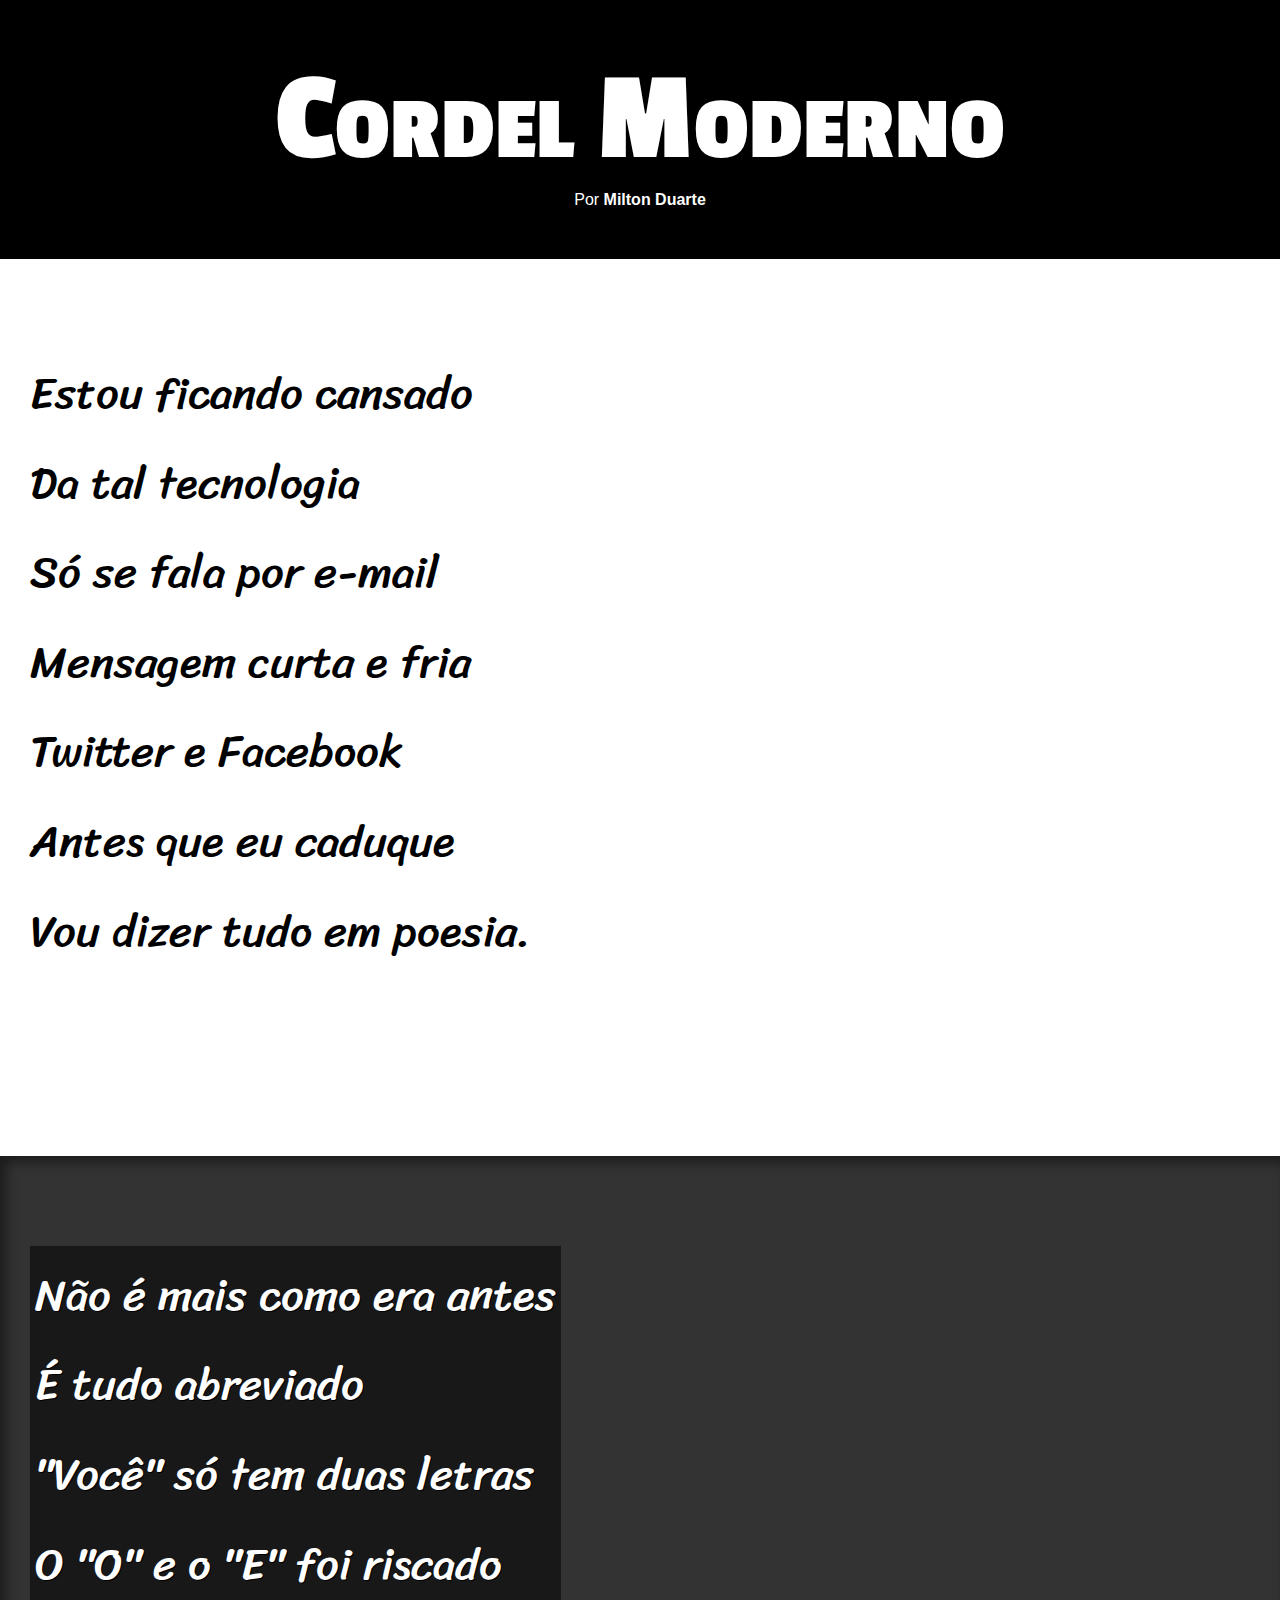
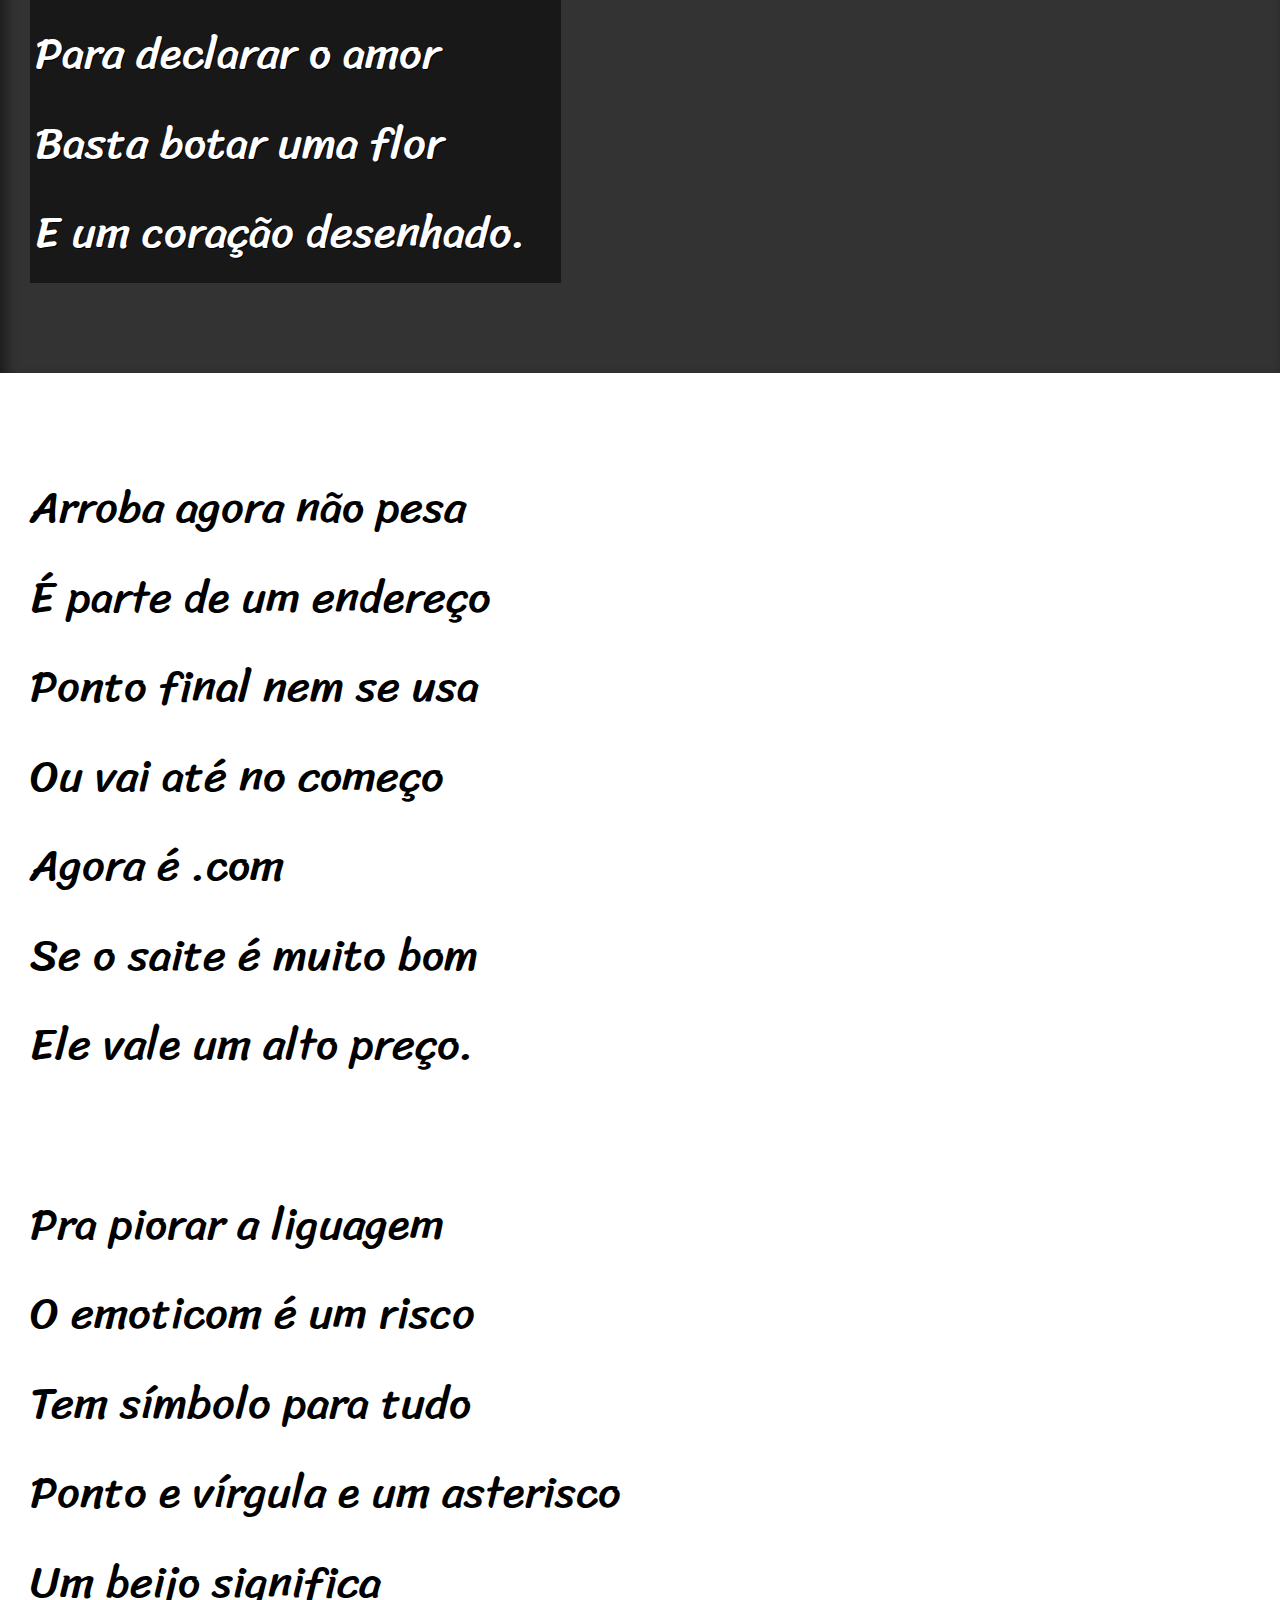
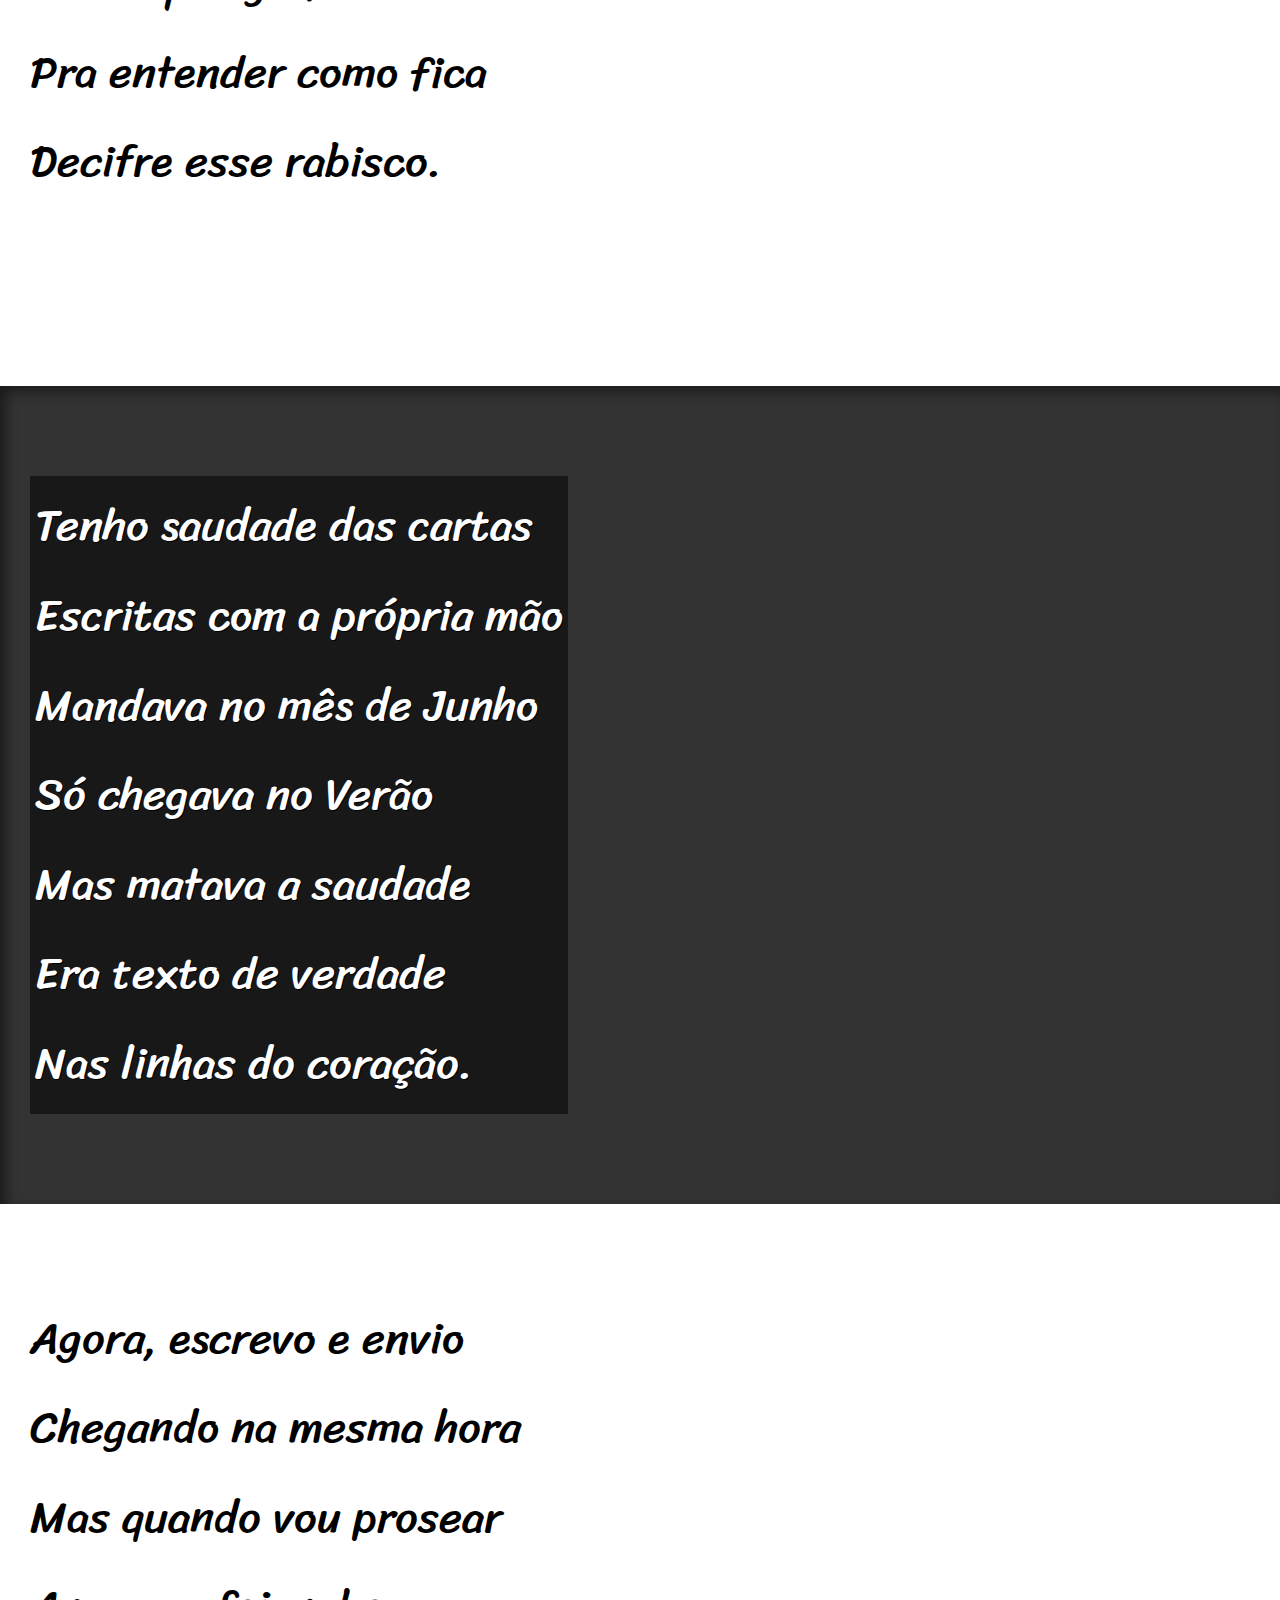
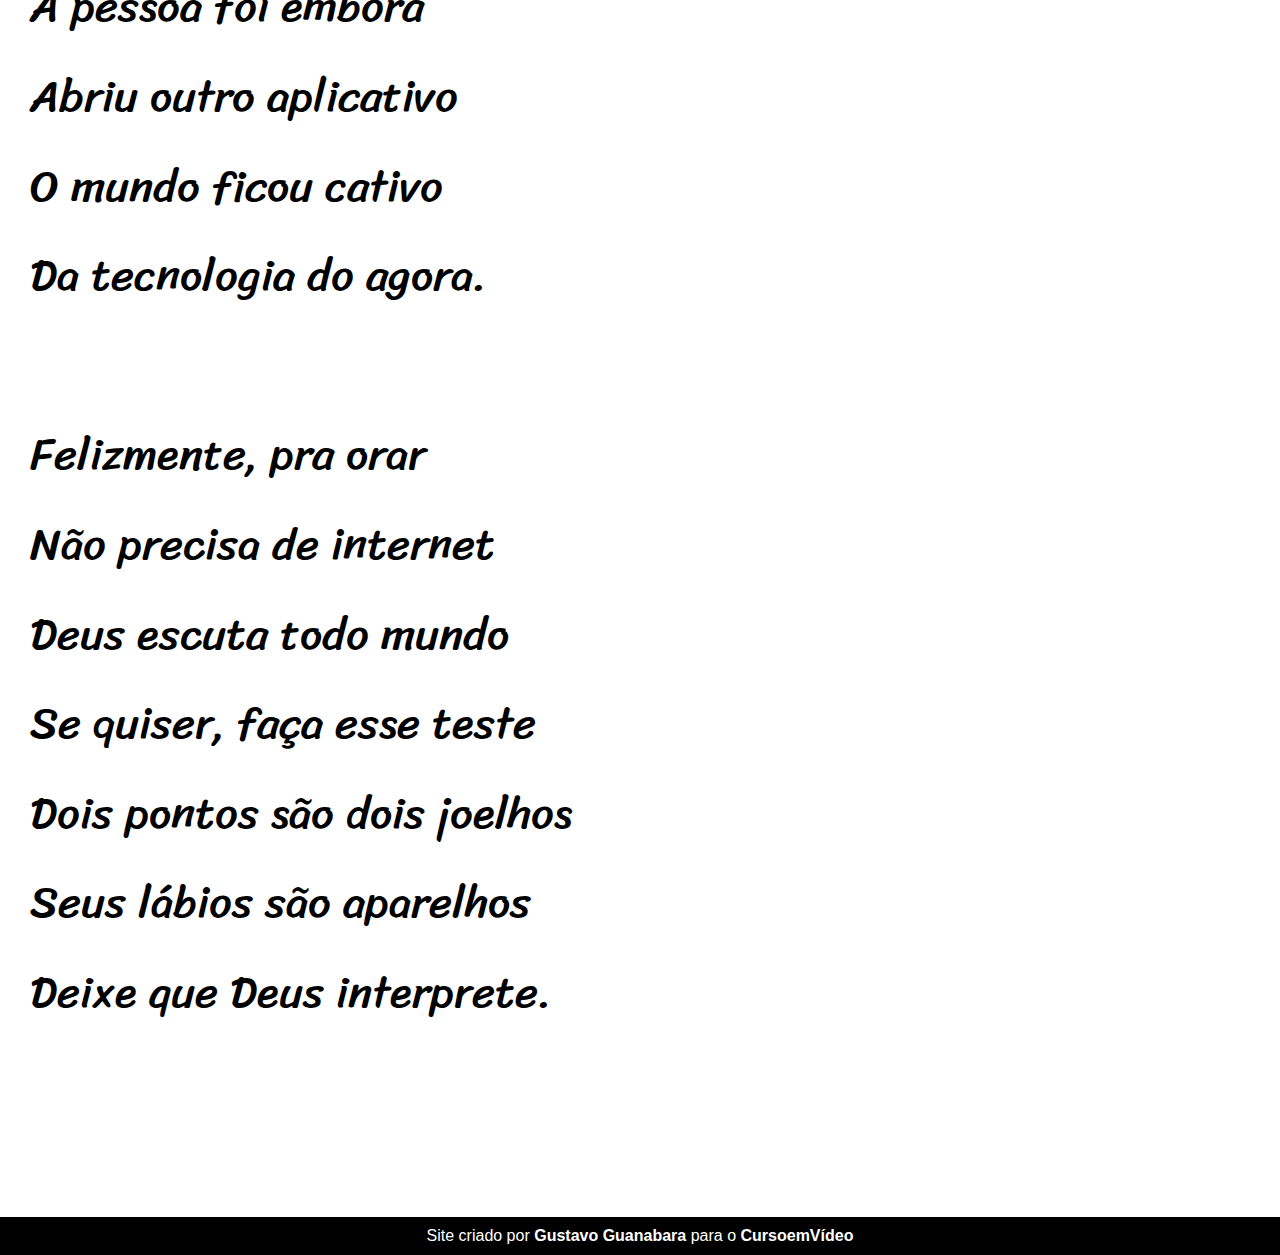
<file: aulas/index.html>
<!DOCTYPE html>
<html lang="pt-br">
<head>
    <meta charset="UTF-8">
    <meta name="viewport" content="width=device-width, initial-scale=1.0">
    <link rel="stylesheet" href="estilo/style.css">
    <title>Cordel Moderno</title>
</head>
<body>
    <header>
        <h1>Cordel Moderno</h1>
        <p>Por <a href="https://www.recantodasletras.com.br/poesias/3186743" target="_blank">Milton Duarte</a></p>
    </header>

    <section class="normal">
        <p>
            Estou ficando cansado<br>
            Da tal tecnologia<br>
            Só se fala por e-mail<br>
            Mensagem curta e fria<br>
            Twitter e Facebook<br>
            Antes que eu caduque<br>
            Vou dizer tudo em poesia.
        </p>
    </section>

    <section class="imagem" id="img01">
        <p>
            Não é mais como era antes<br>
            É tudo abreviado<br>
            "Você" só tem duas letras<br>
            O "O" e o "E" foi riscado<br>
            Para declarar o amor<br>
            Basta botar uma flor<br>
            E um coração desenhado.
        </p>
    </section>

    <section class="normal">
        <p>
            Arroba agora não pesa<br>
            É parte de um endereço<br>
            Ponto final nem se usa<br>
            Ou vai até no começo<br>
            Agora é .com<br>
            Se o saite é muito bom<br>
            Ele vale um alto preço.
        </p>

        <p>
            Pra piorar a liguagem<br>
            O emoticom é um risco<br>
            Tem símbolo para tudo<br>
            Ponto e vírgula e um asterisco<br>
            Um beijo significa<br>
            Pra entender como fica<br>
            Decifre esse rabisco.
        </p>
    </section>

    <section class="imagem" id="img02">
        <p>
            Tenho saudade das cartas<br>
            Escritas com a própria mão<br>
            Mandava no mês de Junho<br>
            Só chegava no Verão<br>
            Mas matava a saudade<br>
            Era texto de verdade<br>
            Nas linhas do coração.
        </p>
    </section>

    <section class="normal">
        <p>
            Agora, escrevo e envio<br>
            Chegando na mesma hora<br>
            Mas quando vou prosear<br>
            A pessoa foi embora<br>
            Abriu outro aplicativo<br>
            O mundo ficou cativo<br>
            Da tecnologia do agora.
        </p>

        <p>
            Felizmente, pra orar<br>
            Não precisa de internet<br>
            Deus escuta todo mundo<br>
            Se quiser, faça esse teste<br>
            Dois pontos são dois joelhos<br>
            Seus lábios são aparelhos<br>
            Deixe que Deus interprete.
        </p>
    </section>

    <footer>
        <p>Site criado por <a href="https://gustavoguanabara.github.io" target="_blank">Gustavo Guanabara</a> para o <a href="https://www.ycursoemvideo.com" target="_blank">CursoemVídeo</a></p>
    </footer>
</body>
</html>
</file>
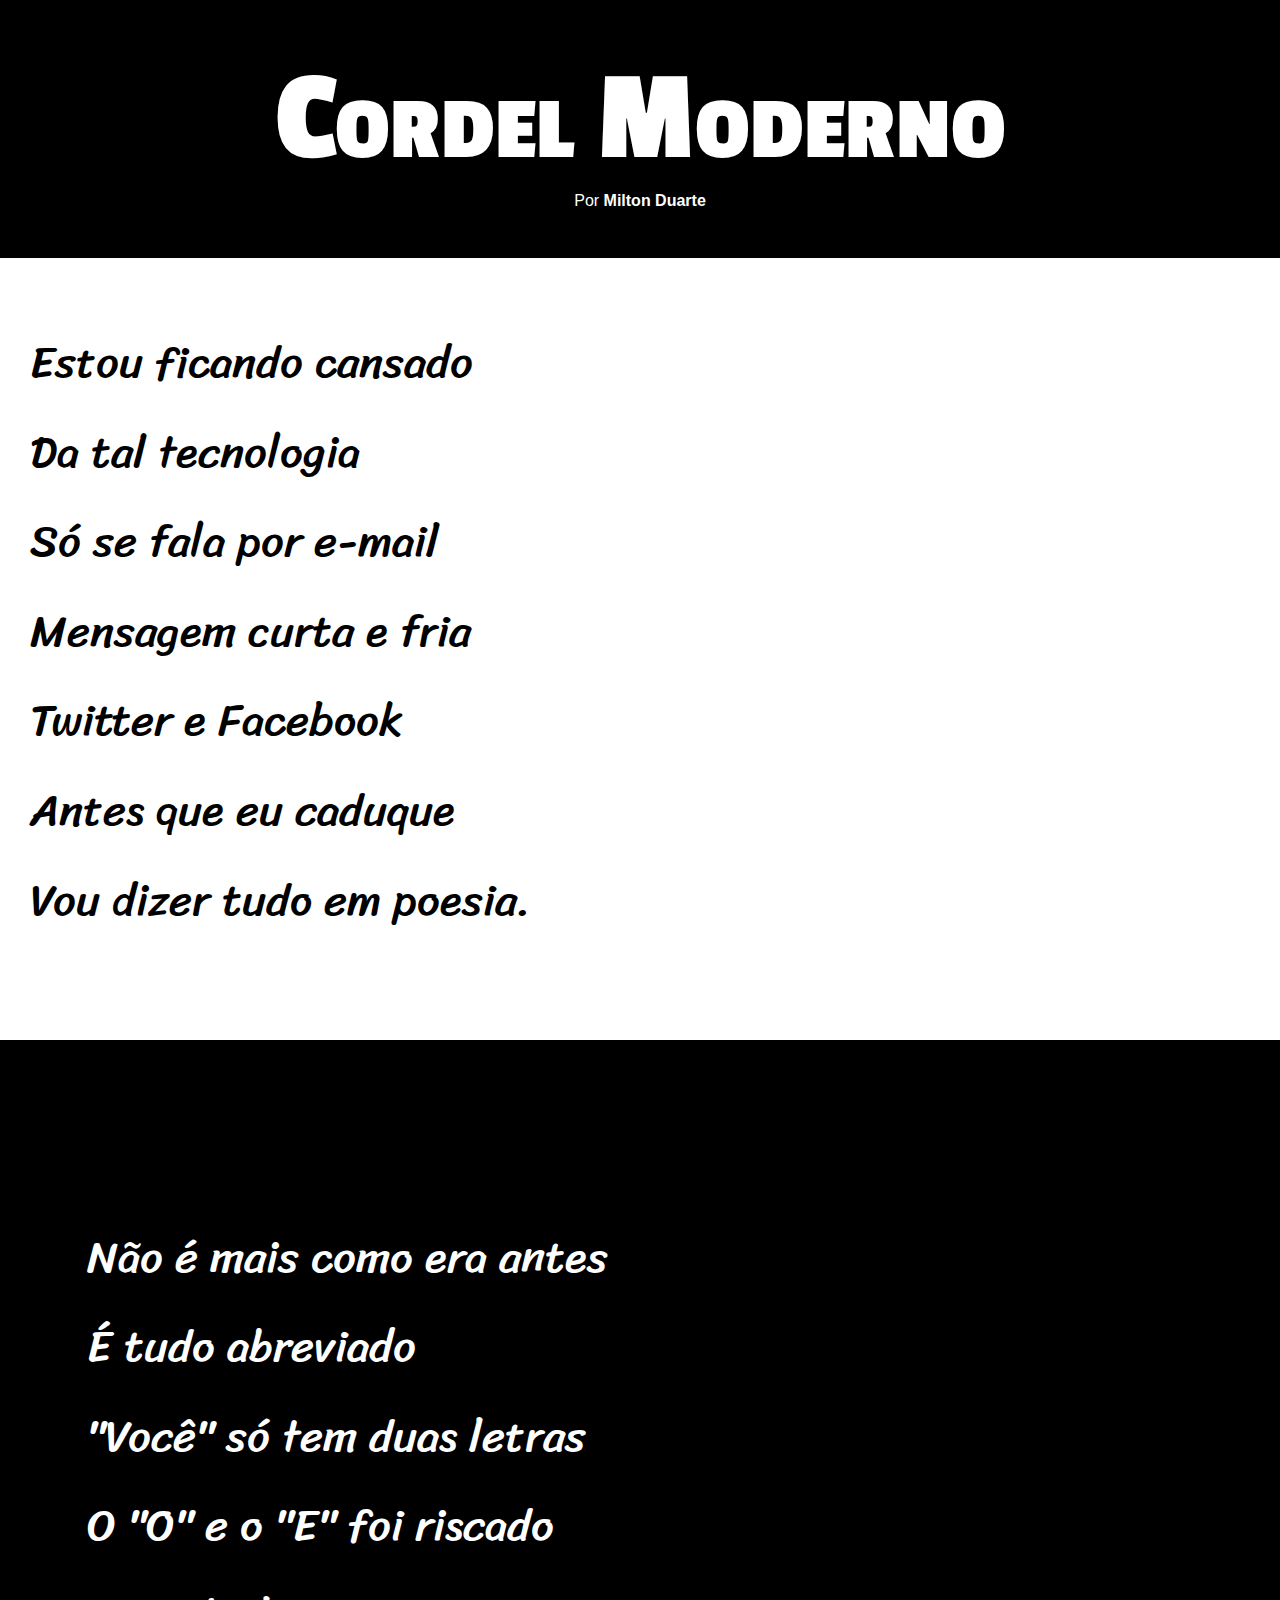
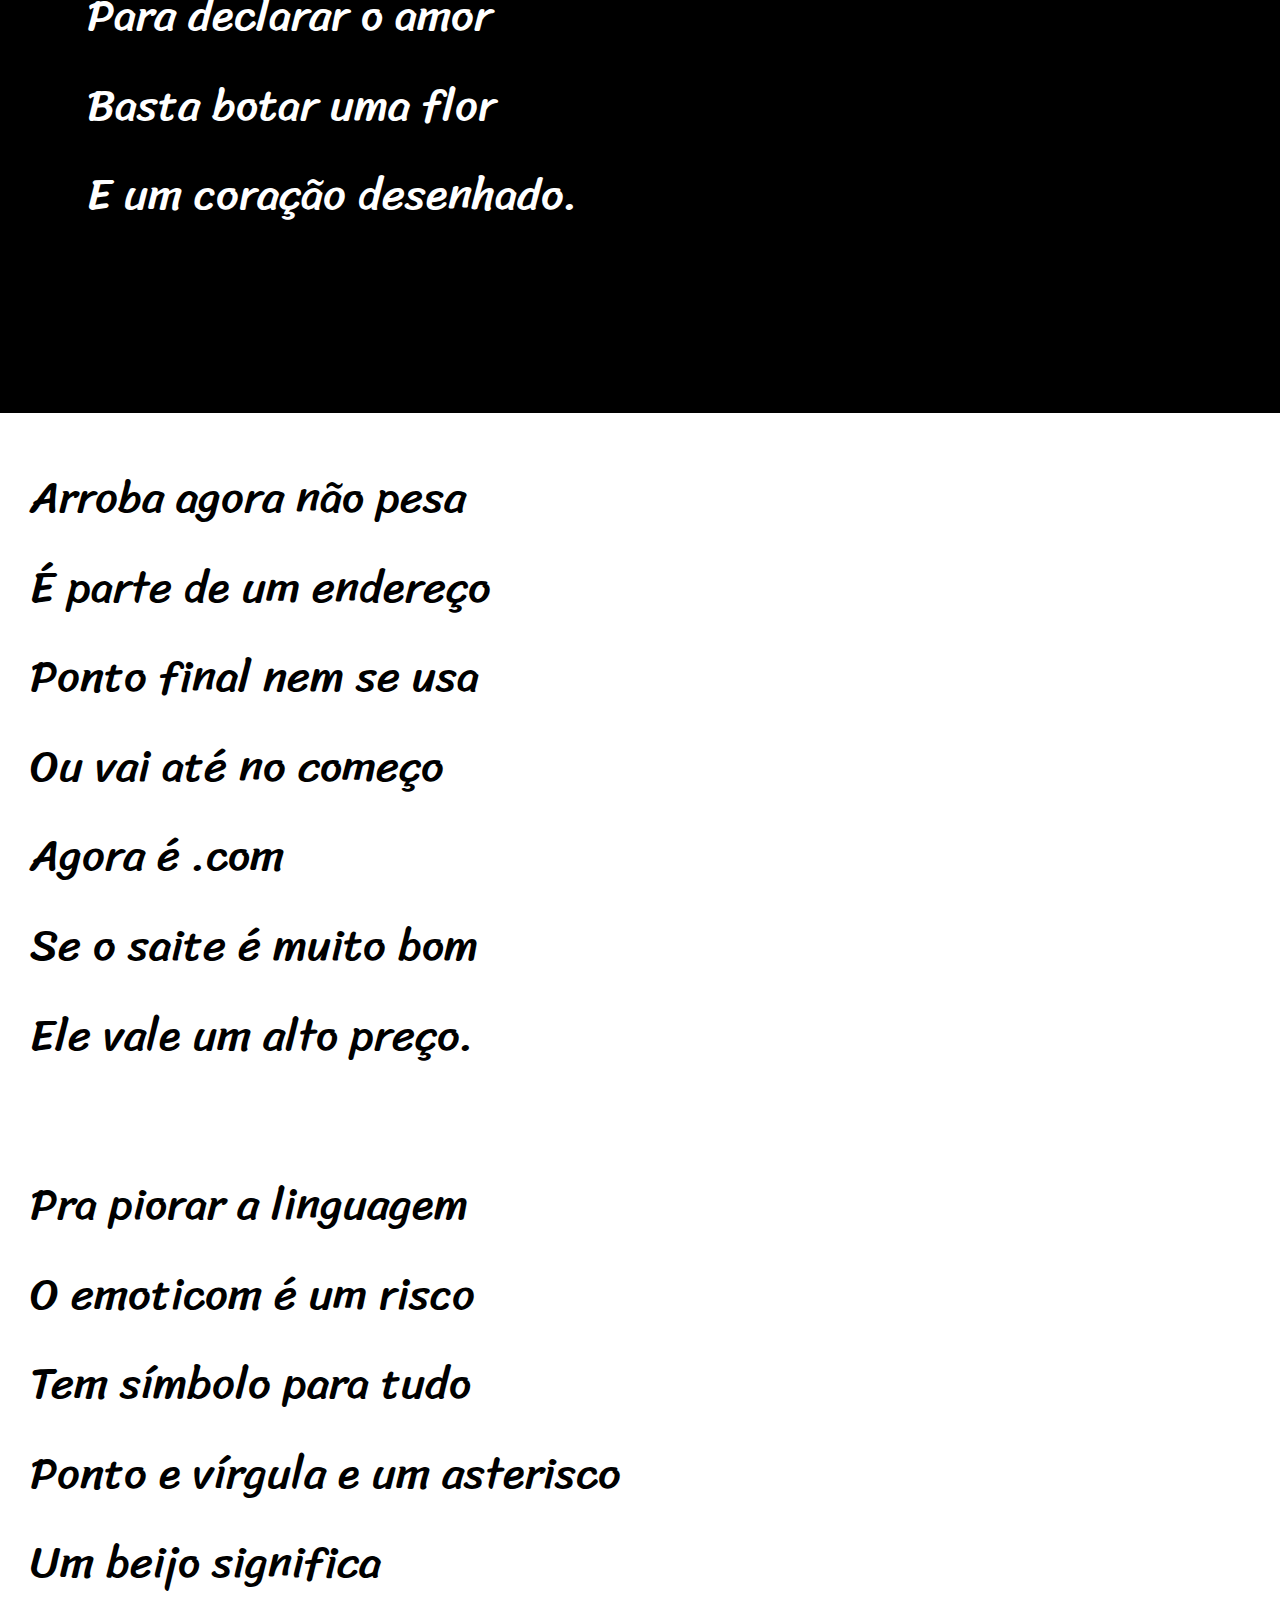
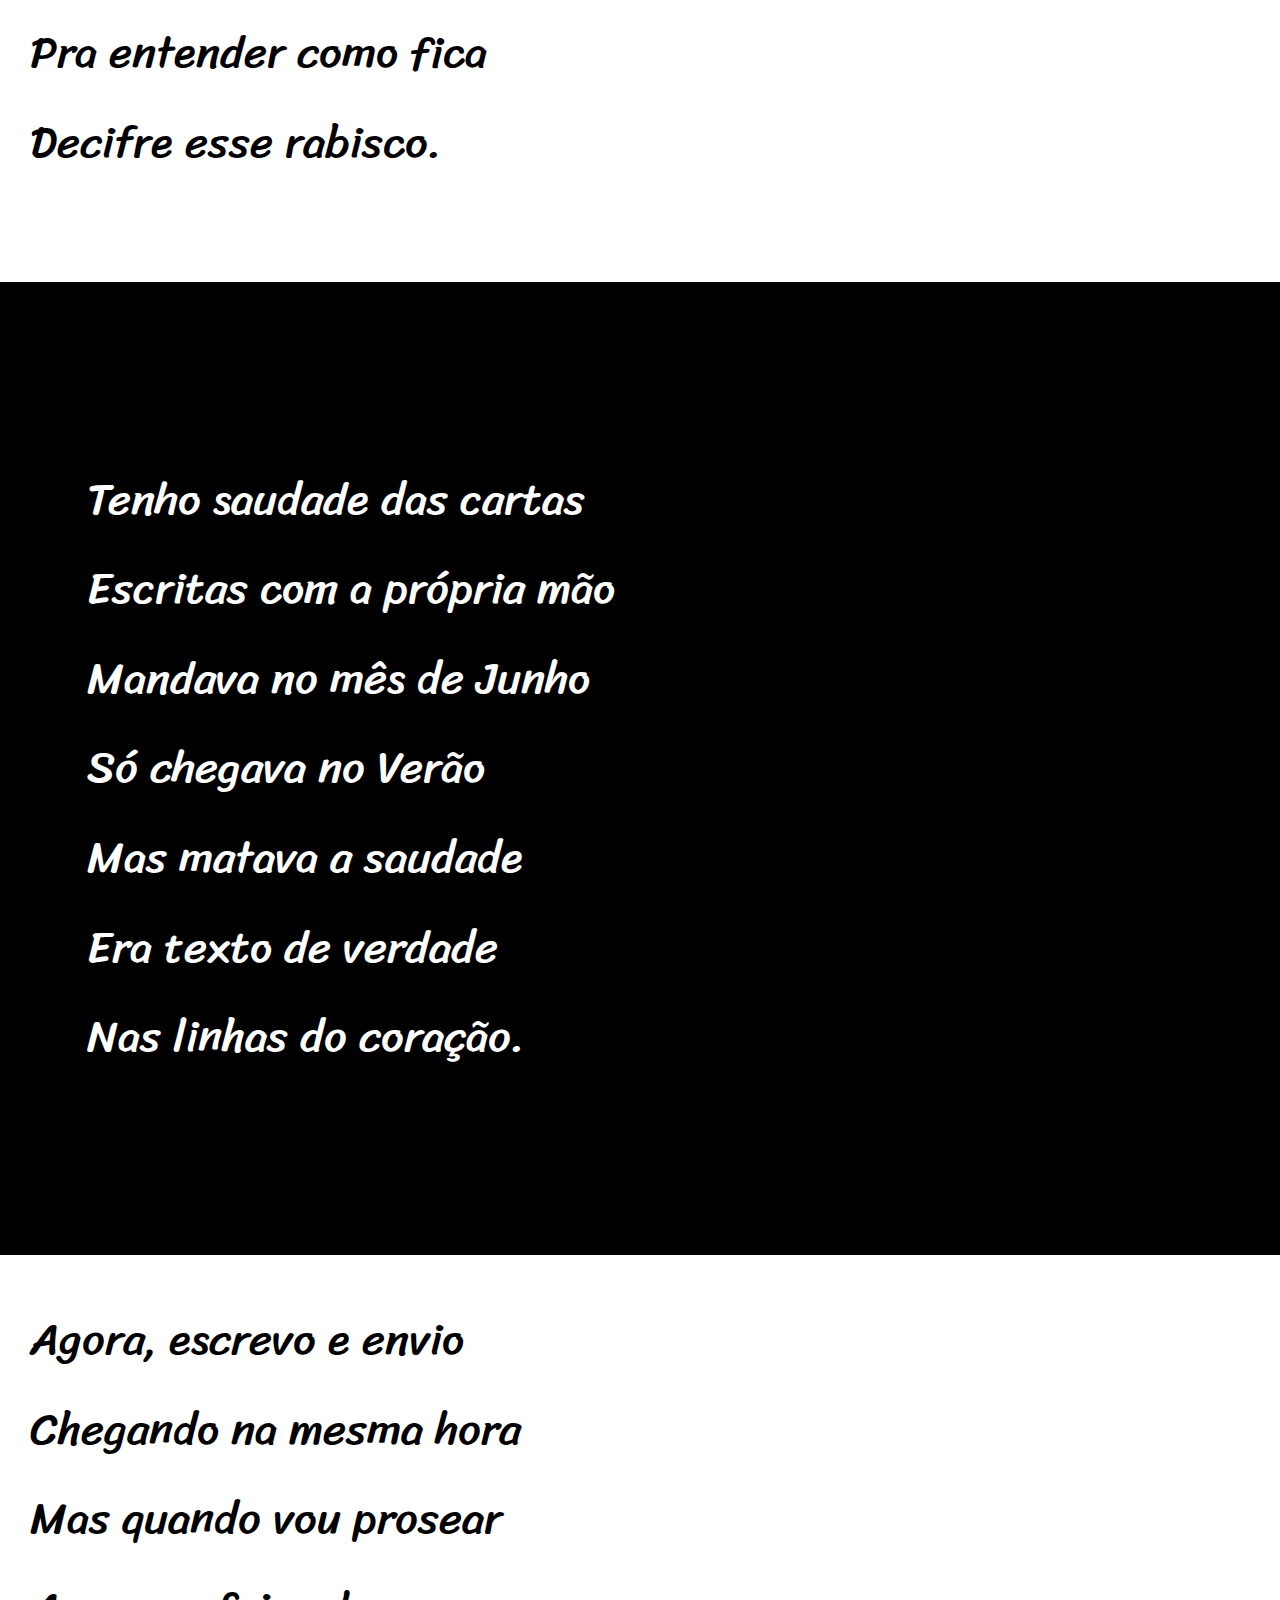
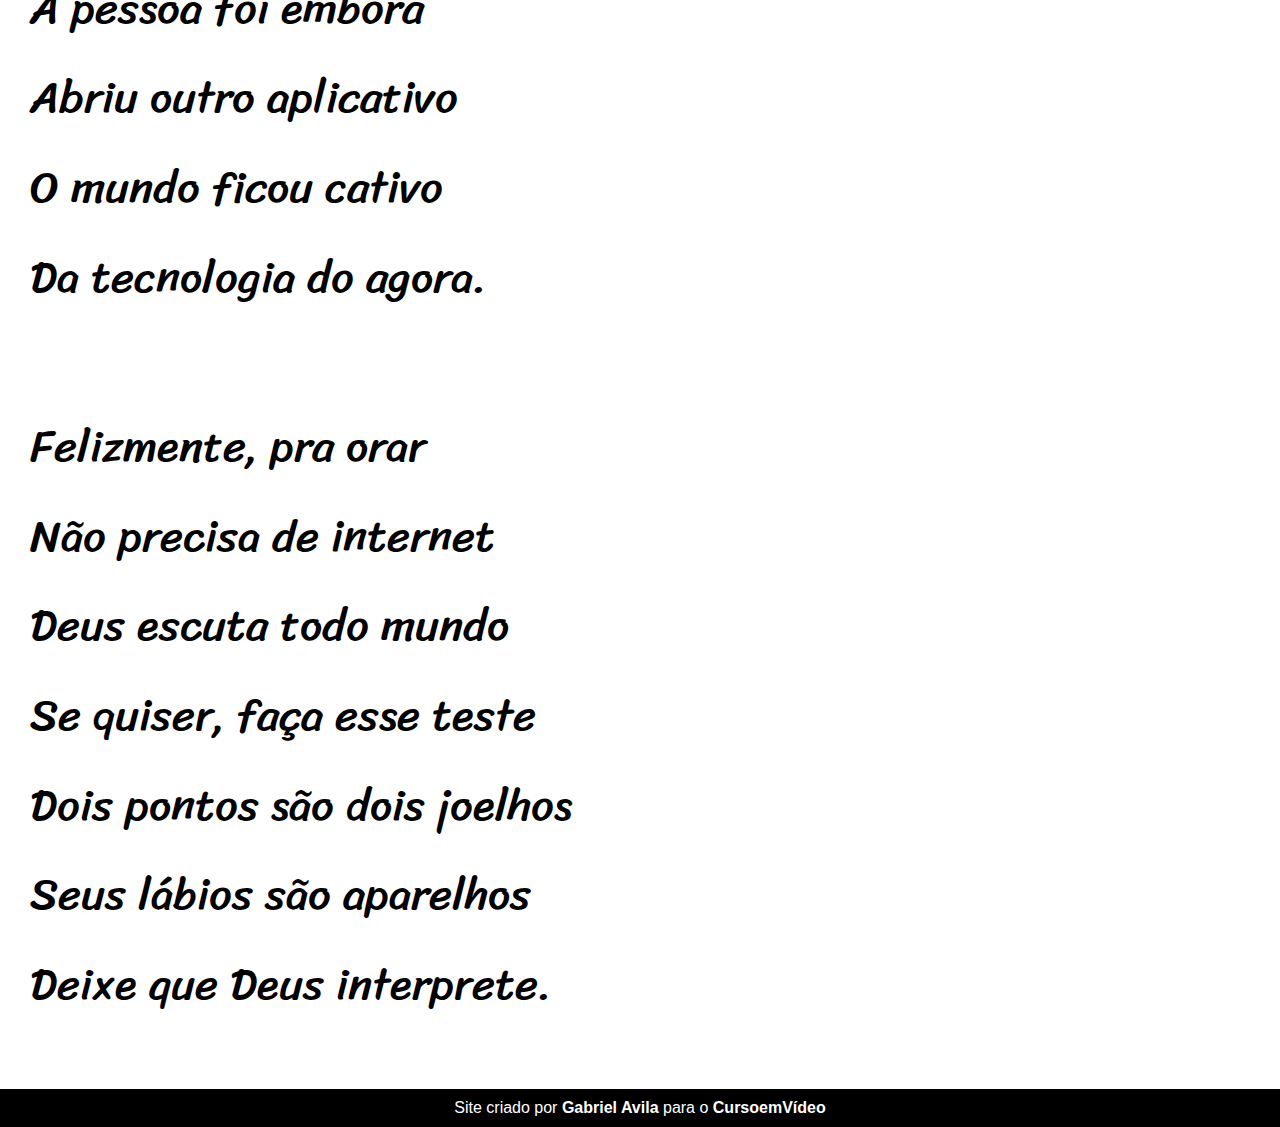
<file: cordel-solo.html>
<!DOCTYPE html>
<html lang="pt-br">
<head>
    <meta charset="UTF-8">
    <meta name="viewport" content="width=device-width, initial-scale=1.0">
    <title>Cordel Moderno</title>
    <link rel="shortcut icon" href="imagens/favicon.ico" type="image/x-icon">
    <link rel="stylesheet" href="estilos/style.css">
</head>
<body>
    <header>
        <h1>
            <span>C</span>ordel <span>M</span>oderno
        </h1>
        <p>
            Por <a href="https://www.recantodasletras.com.br/poesias/3186743" target="_blank" rel="canonical">Milton Duarte</a>
        </p>
    </header>
    <main>
        <article>
            <p>
                Estou ficando cansado<br>
                Da tal tecnologia<br>
                Só se fala por e-mail<br>
                Mensagem curta e fria<br>
                Twitter e Facebook<br>
                Antes que eu caduque<br>
                Vou dizer tudo em poesia.
            </p>
            <div class="imagem" id="i1">
                <p>
                    Não é mais como era antes<br>
                    É tudo abreviado<br>
                    "Você" só tem duas letras<br>
                    O "O" e o "E" foi riscado<br>
                    Para declarar o amor<br>
                    Basta botar uma flor<br>
                    E um coração desenhado.
                </p>
            </div>
            <p>
                Arroba agora não pesa<br>
                É parte de um endereço<br>
                Ponto final nem se usa<br>
                Ou vai até no começo<br>
                Agora é .com<br>
                Se o saite é muito bom<br>
                Ele vale um alto preço.
            </p>
            <p>
                Pra piorar a linguagem<br>
                O emoticom é um risco<br>
                Tem símbolo para tudo<br>
                Ponto e vírgula e um asterisco<br>
                Um beijo significa<br>
                Pra entender como fica<br>
                Decifre esse rabisco.
            </p>
            <div class="imagem" id="i2">
                <p>
                    Tenho saudade das cartas<br>
                    Escritas com a própria mão<br>
                    Mandava no mês de Junho<br>
                    Só chegava no Verão<br>
                    Mas matava a saudade<br>
                    Era texto de verdade<br>
                    Nas linhas do coração.
                </p>
            </div>
            <p>
                Agora, escrevo e envio<br>
                Chegando na mesma hora<br>
                Mas quando vou prosear<br>
                A pessoa foi embora<br>
                Abriu outro aplicativo<br>
                O mundo ficou cativo<br>
                Da tecnologia do agora.
            </p>
            <p>
                Felizmente, pra orar<br>
                Não precisa de internet<br>
                Deus escuta todo mundo<br>
                Se quiser, faça esse teste<br>
                Dois pontos são dois joelhos<br>
                Seus lábios são aparelhos<br>
                Deixe que Deus interprete.<br>
            </p>
        </article>
    </main>
    <footer>
        <p>
            Site criado por <a href="https://github.com/AvilaGabs" target="_blank" rel="me">Gabriel Avila</a> para o <a href="https://www.youtube.com/cursoemvideo" target="_blank" rel="bookmark">CursoemVídeo</a>
        </p>
    </footer>
</body>
</html>
</file>
<file: aulas/estilo/style.css>
@charset "UTF-8";

@import url('https://fonts.googleapis.com/css2?family=Passion+One:wght@400;700;900&display=swap');

@import url('https://fonts.googleapis.com/css2?family=Sriracha&display=swap');

:root {
    --fonte1: Verdana, Geneva, Tahoma, sans-serif;
    --fonte2: "Passion One", sans-serif;
    --fonte3: "Sriracha", cursive;
}

* {
    margin: 0px;
    padding: 0px;
    font-size: 1em;
}

html, body {
    min-height: 100vh;
    background-color: darkgray;
    font-family: var(--fonte1);
}

header {
    background-color: black;
    color: white;
    text-align: center;
}

header > h1 {
    padding-top: 50px;
    font-variant: small-caps;
    font-family: var(--fonte2);
    font-size: 10vw;
}

header > p {
    padding-bottom: 50px;
}

header a, footer a {
    color: white;
    text-decoration: none;
    font-weight: bolder;
}

header a:hover, footer a:hover {
    text-decoration: underline;
}

section {
    padding: 10vh 0px 10vh 30px;
    line-height: 2em;
    font-family: var(--fonte3);
    font-size: 3.5vw;
}

section > p {
    padding-bottom: 2em;
}

section.normal {
    background-color: white;
    color: black;
}

section.imagem {
    background-color: rgb(51, 51, 51);
    color: white;
    box-shadow: inset 6px 6px 13px 0px rgb(0, 0, 0, 0.473);
    background-size: cover;
    background-attachment: fixed;
}

section.imagem > p {
    background-color: rgb(0, 0, 0, 0.514);
    display: inline-block;
    padding: 5px;
    text-shadow: 1px 1px 0px black;
}

section#img01 {
    background-image: url('../../imagens/background001.jpg');
    background-position: right center;
}

section#img02 {
    background-image: url('../../imagens/background002.jpg'); 
}

footer {
    background-color: black;
    color: white;
    text-align: center;
    padding: 10px;
}
</file>
<file: estilos/style.css>
@charset "UTF-8";

@import url('https://fonts.googleapis.com/css2?family=Passion+One:wght@400;700;900&display=swap');

@import url('https://fonts.googleapis.com/css2?family=Passion+One:wght@400;700;900&family=Sriracha&display=swap');

:root {
    --cor0:   #FFFFFF;
    --cor1:   #000000;
    --cor1s0: #000000bf;
    --cor1s1: #00000080;
    --cor1s2: #00000046;

    --fonte-destaque: "Passion One", sans-serif;
    --fonte-texto: "Sriracha", cursive;
    --fonte-detalhe: Verdana, sans-serif;
}

* {
    margin: 0px;
    padding: 0px;
}

a {
    color: var(--cor0);
    font-weight: bold;
    text-decoration: none;
}

a:hover {
    text-decoration: underline;
}

header {
    background-color: var(--cor1);
    color: var(--cor0);
    padding: 48.5px 0px;
}

header > h1 {
    font: normal bold 7vw var(--fonte-destaque);
    text-transform: uppercase; 
    text-align: center;
    word-spacing: 7px;
    margin: auto;
}

header span {
    font-size: 145%;
}

header > p {
    font: normal 1em var(--fonte-detalhe);
    text-align: center;
    margin: auto;
}

main {
    width: 100vw;
}

article {
    background-color: var(--cor0);
    padding: 20px;
}

article p {
    font: normal 3.5vw var(--fonte-texto);
    line-height: 2em;
    padding: 40px 10px;
}

.imagem {
    height: 76vw;
    color: var(--cor0);
    background-color: var(--cor1);
    margin: 55px -20px 0px -20px;
    box-shadow: inset 0px 8.5px 5px 0px var(--cor1s2);
    position: relative;
}

.imagem > p {
    background-color: var(--cor1s1);    
    width: 41.5vw;
    position: absolute;
    top: 50%;
    transform: translate( 15%, -50%);
    padding: 5px 0px 5px 5px;
    border: 1px solid var(--cor1s2);
    text-shadow: 1px 2px 3px var(--cor1s0);
}

#i1 {
    background: var(--cor1) url('../imagens/background001.jpg') center center / cover no-repeat fixed;  
}

#i2 {
    background: var(--cor1) url('../imagens/background002.jpg') left top / cover no-repeat fixed;  
}

footer {
    font: normal 1em var(--fonte-detalhe);
    background-color: var(--cor1);
    color: var(--cor0);
    text-align: center;
    padding: 10px;
}
</file>
